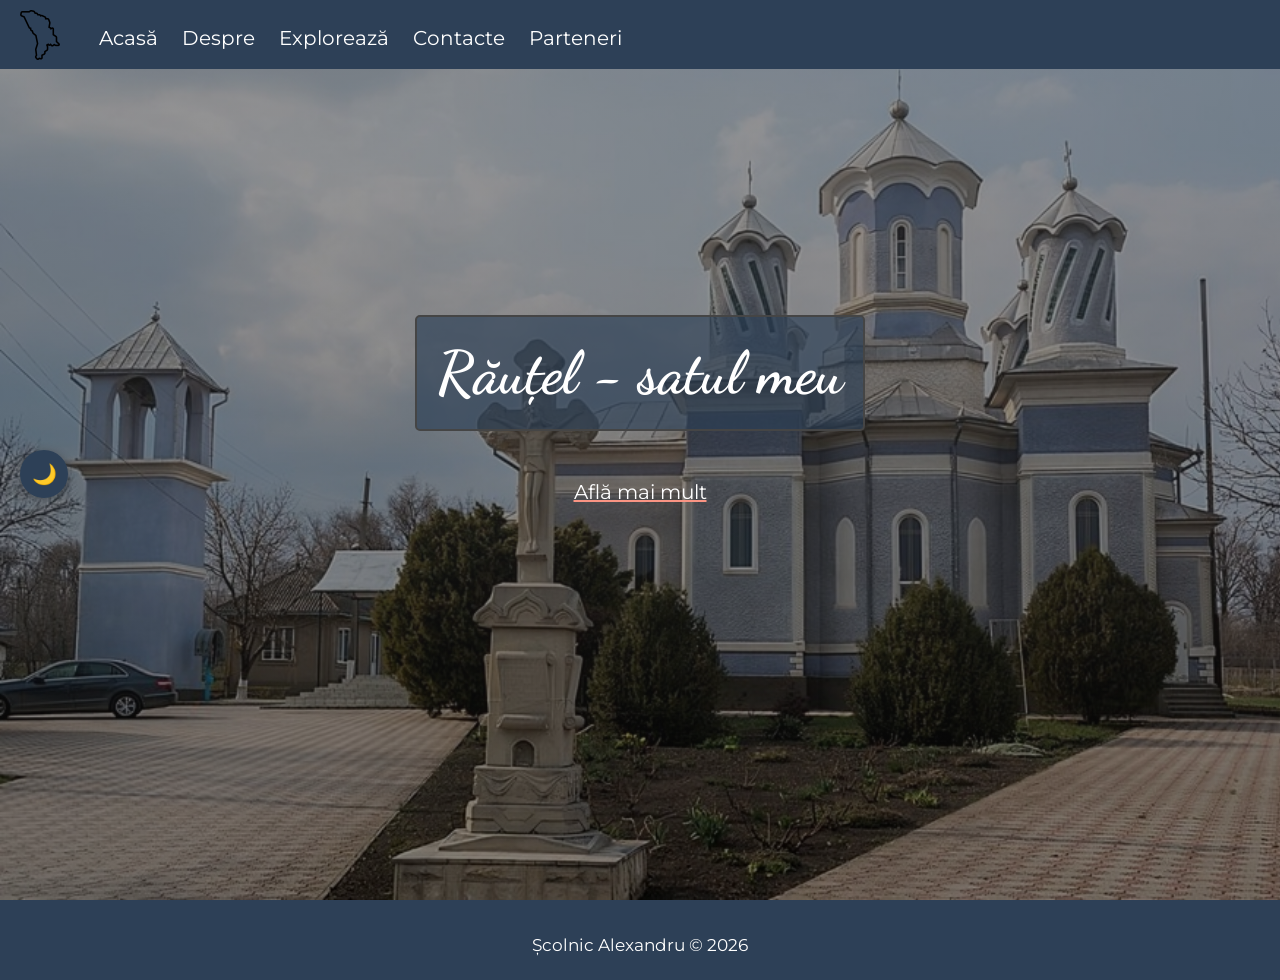
<file: index.html>
<!DOCTYPE html>
<html>
<head>
    <meta charset="UTF-8">
    <meta name="viewport" content="width=device-width, initial-scale=1.0">
    
    <link rel="stylesheet" href="css/style.css">
    <link rel="stylesheet" href="https://cdnjs.cloudflare.com/ajax/libs/font-awesome/6.1.1/css/all.min.css"/>
    <link rel="icon" href="images/favicon.png">
    <script src="js/script.js"></script>
    
    <title>Răuțel - Localitatea mea</title>
</head>
<body>
    <header>
        <img class="logo" src="images/favicon2.png">
        <navbar>
            <a href="index.html">Acasă</a>
            <a href="pages/despre.html">Despre</a>
            <a href="pages/exploreaza.html">Explorează</a>
            <a href="pages/contacte.html">Contacte</a>
            <a href="pages/parteneri.html">Parteneri</a>
        </navbar>
        <i id="hamburger" onclick="mobileMenu()" class="fa-solid fa-bars"></i>
    </header>
    <main>
        <section id="index">
            <div class="index-info">
                <h1>Răuțel - satul meu</h1>
                <br/>
                <a href="pages/despre.html" class="link-index">Află mai mult</a>
            </div>
        </section>
    </main>
    <footer>
        <span>Școlnic Alexandru © 2026</span>
    </footer>
    <button id="dark-toggle" onclick="toggleDark()">🌙</button>
</body>
</html>
</file>
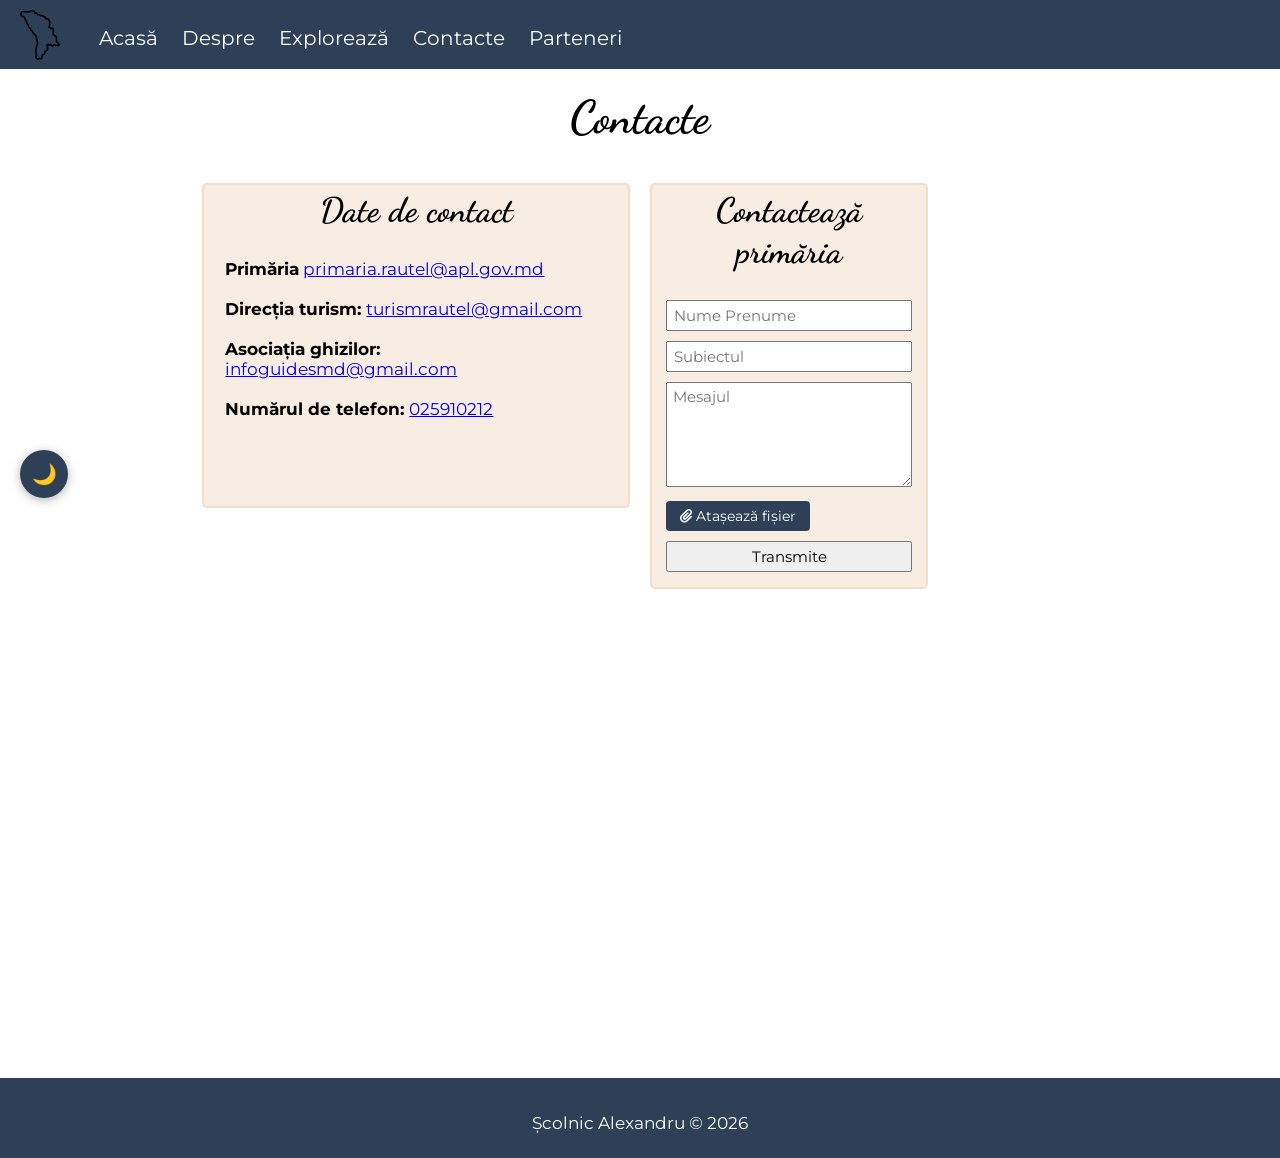
<file: pages/contacte.html>
<!DOCTYPE html>
<html>
<head>
    <meta charset="UTF-8">
    <meta name="viewport" content="width-device-width, initial-scale=1.0">
    <link rel="stylesheet" href="../css/style.css">
    <link rel="stylesheet" href="https://cdnjs.cloudflare.com/ajax/libs/font-awesome/6.1.1/css/all.min.css" />
    <link rel="icon" href="../images/favicon.png">
    <script src="../js/script.js"></script>
    <title>Răuțel - Localitatea mea</title>
</head>
<body>
    <header>
        <img class="logo" src="../images/favicon2.png">
        <navbar>
            <a href="../index.html">Acasă</a>
            <a href="despre.html">Despre</a>
            <a href="exploreaza.html">Explorează</a>
            <a href="contacte.html">Contacte</a>
            <a href="parteneri.html">Parteneri</a>
        </navbar>
        <i id="hamburger" onclick="mobileMenu()" class="fa-solid fa-bars"></i>
    </header>
    <main>
        <section>
            <h1 class="centered">Contacte</h1>
            <div class="row">
                <div class="col-50">
                    <div class="contacte">
                        <h2 class="centered">Date de contact</h2>
                        <b>Primăria</b>
                        <a href="mailto:primaria.rautel@apl.gov.md">primaria.rautel@apl.gov.md</a>
                        </br></br>
                        <b>Direcția turism: </b>
                        <a href="mailto:turismrautel@gmail.com">turismrautel@gmail.com</a>
                        </br></br>
                        <b>Asociația ghizilor: </b>
                        <a href="mailto:infoguidesro@gmail.com">infoguidesmd@gmail.com</a>
                        </br></br>
                        <b>Numărul de telefon: </b>
                        <a href="tel:025910212">025910212</a>
                        </br>
                    </div>
                </div>
                <div class="col-33">
                    <div class="cform">
                        <h2 class="centered">Contactează primăria</h2>
                        <input type="text" id="cf-nume" placeholder="Nume Prenume">
                        <input type="text" id="cf-subiect" placeholder="Subiectul">
                        <textarea id="cf-mesaj" rows="5" placeholder="Mesajul"></textarea>

                        <!-- Atașare fișiere -->
                        <div style="margin-bottom: 10px;">
                            <label id="cf-file-label" onclick="document.getElementById('cf-fisier').click()"
                                style="display:inline-block; padding: 6px 14px; background:#2d4057; color:white;
                                border-radius:4px; cursor:pointer; font-size:14px;">
                                <i class="fa-solid fa-paperclip"></i> Atașează fișier
                            </label>
                            <input type="file" id="cf-fisier" style="display:none"
                                onchange="document.getElementById('cf-file-label').innerHTML =
                                '<i class=\'fa-solid fa-check\'></i> ' + this.files[0].name">
                        </div>

                        <input type="button" value="Transmite" onclick="trimiteEmail()" style="cursor:pointer;">
                    </div>
                </div>
            </div>
            <br/>
            <iframe class="harta"
                src="https://www.google.com/maps/embed?pb=!1m18!1m12!1m3!1d21473.425022507352!2d27.808434683167718!3d47.71979180680502!2m3!1f0!2f0!3f0!3m2!1i1024!2i768!4f13.1!3m3!1m2!1s0x40cb5d5f59598b07%3A0xa3bf6fcdf40d4a06!2zUsSDdcWjZWwsIE1vbGRvdmE!5e0!3m2!1sen!2s!4v1775464710769!5m2!1sen!2s"
                width="600" height="450" style="border:0;" allowfullscreen="" loading="lazy"
                referrerpolicy="no-referrer-when-downgrade"></iframe>
        </section>
    </main>
    <footer>
        <span>Școlnic Alexandru © 2026</span>
    </footer>
    <button id="dark-toggle" onclick="toggleDark()">🌙</button>

    <script>
        function trimiteEmail() {
            const nume = document.getElementById('cf-nume').value.trim();
            const subiect = document.getElementById('cf-subiect').value.trim();
            const mesaj = document.getElementById('cf-mesaj').value.trim();

            if (!nume || !subiect || !mesaj) {
                alert('Te rugăm să completezi toate câmpurile.');
                return;
            }

            const dest = 'primaria.rautel@apl.gov.md';
            const sub = encodeURIComponent(subiect + ' - ' + nume);
            const body = encodeURIComponent('Nume: ' + nume + '\n\n' + mesaj);

            window.location.href = 'mailto:' + dest + '?subject=' + sub + '&body=' + body;
        }
    </script>
</body>
</html>
</file>
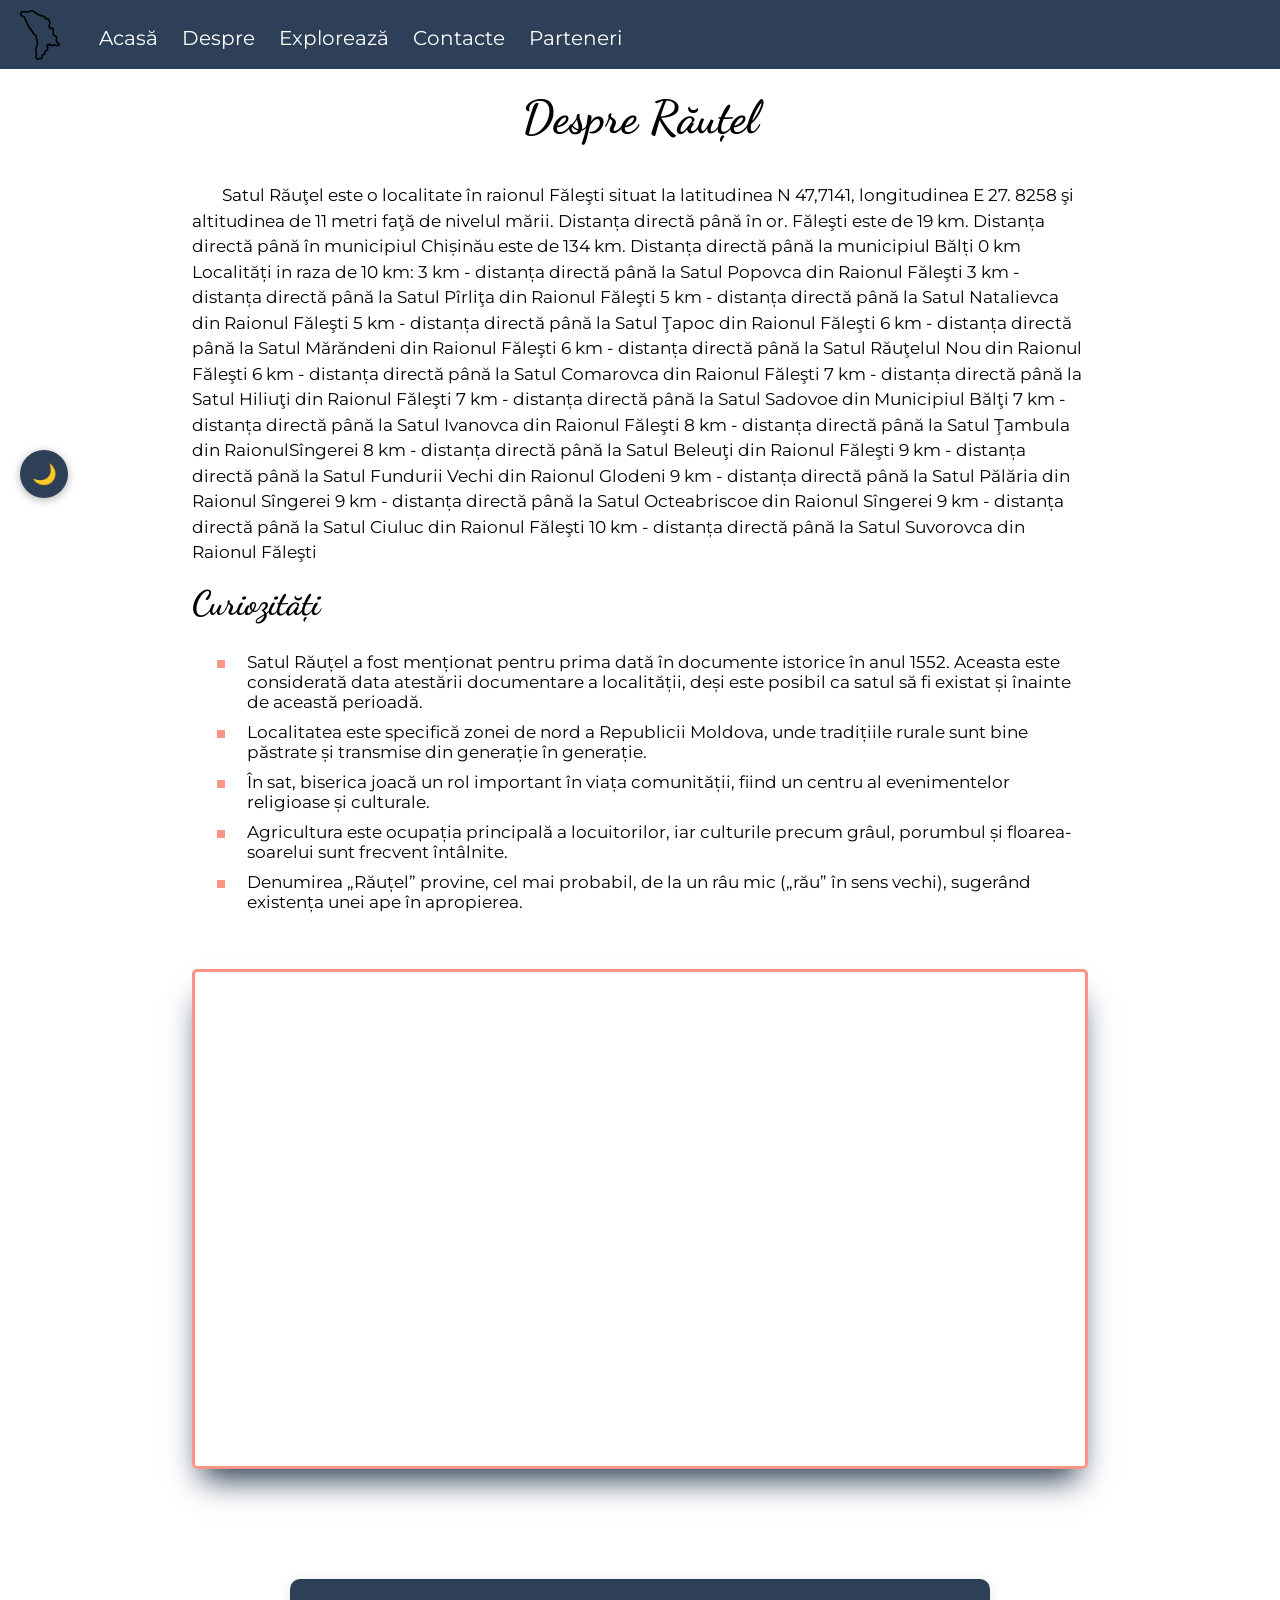
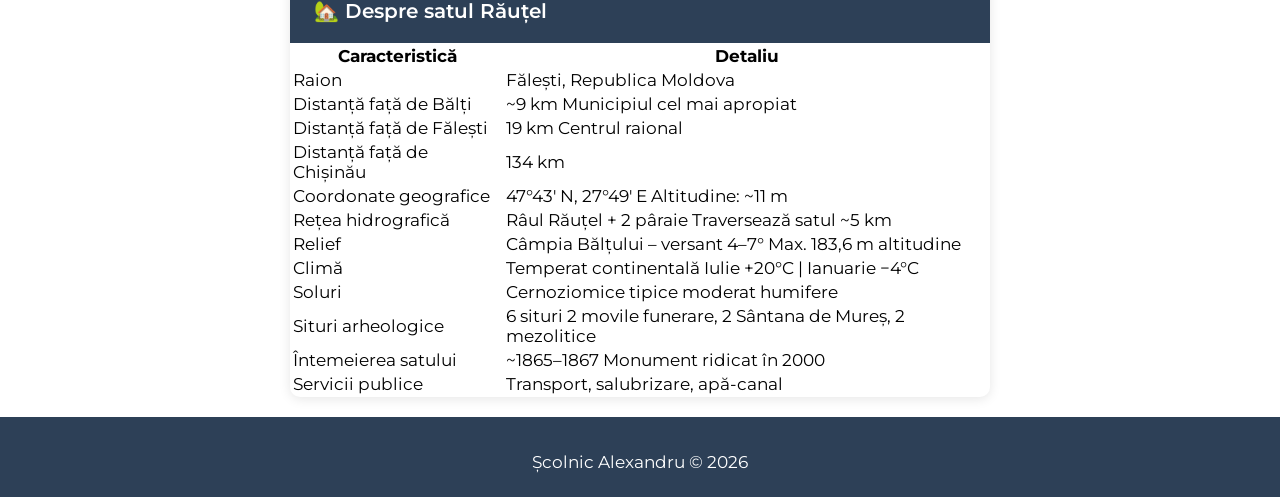
<file: pages/despre.html>
<!DOCTYPE html>
<html>

<head>
    <meta charset="UTF-8">
    <meta name="viewport" content="width-device-width, initial-scale=1.0">

    <link rel="stylesheet" href="../css/style.css">
    <link rel="stylesheet" href="https://cdnjs.cloudflare.com/ajax/libs/font-awesome/6.1.1/css/all.min.css" />
    <link rel="icon" href="../images/favicon.png">
    <script src="../js/script.js"></script>

    <title>Răuțel - Localitatea mea</title>
</head>

<body>

    <header>
        <img class="logo" src="../images/favicon2.png">
        <navbar>
            <a href="../index.html">Acasă</a>
            <a href="despre.html">Despre</a>
            <a href="exploreaza.html">Explorează</a>
            <a href="contacte.html">Contacte</a>
            <a href="parteneri.html">Parteneri</a>
        </navbar>
        <i id="hamburger" onclick="mobileMenu()" class="fa-solid fa-bars"></i>
    </header>

    <main>

        <section>

            <h1 class="centered">Despre Răuțel</h1>

            <p>
                Satul Răuţel este o localitate în raionul Făleşti situat la latitudinea N 47,7141, longitudinea E 27.
                8258 şi altitudinea de 11 metri faţă de nivelul mării. Distanța directă până în or. Făleşti este de 19
                km.
                Distanța directă până în municipiul Chișinău este de 134 km. Distanța directă până la municipiul Bălți 0
                km Localități in raza de 10 km: 3 km - distanța directă până la Satul Popovca din Raionul Făleşti 3 km -
                distanța directă până la Satul Pîrliţa din Raionul Făleşti 5 km - distanța directă până la Satul
                Natalievca din Raionul Făleşti 5 km - distanța directă până la Satul Ţapoc din Raionul Făleşti 6 km -
                distanța directă până la Satul Mărăndeni din Raionul Făleşti 6 km - distanța directă până la Satul
                Răuţelul Nou din Raionul Făleşti 6 km - distanța directă până la Satul Comarovca din Raionul Făleşti 7
                km - distanța directă până la Satul Hiliuţi din Raionul Făleşti 7 km - distanța directă până la Satul
                Sadovoe din Municipiul Bălţi 7 km - distanța directă până la Satul Ivanovca din Raionul Făleşti 8 km -
                distanța directă până la Satul Ţambula din RaionulSîngerei 8 km - distanța directă până la Satul Beleuţi
                din Raionul Făleşti 9 km - distanța directă până la Satul Fundurii Vechi din Raionul Glodeni 9 km -
                distanța directă până la Satul Pălăria din Raionul Sîngerei 9 km - distanța directă până la Satul
                Octeabriscoe din Raionul Sîngerei 9 km - distanța directă până la Satul Ciuluc din Raionul Făleşti 10 km
                - distanța directă până la Satul Suvorovca din Raionul Făleşti
            </p>

            <h2>Curiozități</h2>
            <ul>
                <li>Satul Răuțel a fost menționat pentru prima dată în documente istorice în anul 1552. Aceasta este
                    considerată data atestării documentare a localității, deși este posibil ca satul să fi existat și
                    înainte de această perioadă.</li>
                <li>Localitatea este specifică zonei de nord a Republicii Moldova, unde tradițiile rurale sunt bine
                    păstrate și transmise din generație în generație.</li>
                <li>În sat, biserica joacă un rol important în viața comunității, fiind un centru al evenimentelor
                    religioase și culturale.</li>
                <li>Agricultura este ocupația principală a locuitorilor, iar culturile precum grâul, porumbul și
                    floarea-soarelui sunt frecvent întâlnite.</li>
                <li>Denumirea „Răuțel” provine, cel mai probabil, de la un râu mic („rău” în sens vechi), sugerând
                    existența unei ape în apropierea.</li>
            </ul>
            <br>
            <br>

            <iframe class="yt-frame" src="https://www.youtube.com/embed/XSi7QdWYUIA?si=EerQ-EJlQooc0Df7"
    title="YouTube video player" frameborder="0"
    allow="accelerometer; autoplay; clipboard-write; encrypted-media; gyroscope; picture-in-picture; web-share"
    referrerpolicy="strict-origin-when-cross-origin" allowfullscreen>
</iframe>
        </section>

      <section class="table-section">
            <div class="table-wrapper">
                <h2>🏡 Despre satul Răuțel</h2>
                <table class="info-table">
                    <thead>
                        <tr>
                            <th>Caracteristică</th>
                            <th>Detaliu</th>
                        </tr>
                    </thead>
                    <tbody>
                        <tr>
                            <td>Raion</td>
                            <td>Fălești, Republica Moldova</td>
                        </tr>
                        <tr>
                            <td>Distanță față de Bălți</td>
                            <td>~9 km <span class="note">Municipiul cel mai apropiat</span></td>
                        </tr>
                        <tr>
                            <td>Distanță față de Fălești</td>
                            <td>19 km <span class="note">Centrul raional</span></td>
                        </tr>
                        <tr>
                            <td>Distanță față de Chișinău</td>
                            <td>134 km</td>
                        </tr>
                        <tr>
                            <td>Coordonate geografice</td>
                            <td>47°43′ N, 27°49′ E <span class="note">Altitudine: ~11 m</span></td>
                        </tr>
                        <tr>
                            <td>Rețea hidrografică</td>
                            <td>Râul Răuțel + 2 pâraie <span class="note">Traversează satul ~5 km</span></td>
                        </tr>
                        <tr>
                            <td>Relief</td>
                            <td>Câmpia Bălțului – versant 4–7° <span class="note">Max. 183,6 m altitudine</span></td>
                        </tr>
                        <tr>
                            <td>Climă</td>
                            <td>Temperat continentală <span class="note">Iulie +20°C | Ianuarie −4°C</span></td>
                        </tr>
                        <tr>
                            <td>Soluri</td>
                            <td>Cernoziomice tipice moderat humifere</td>
                        </tr>
                        <tr>
                            <td>Situri arheologice</td>
                            <td>6 situri <span class="note">2 movile funerare, 2 Sântana de Mureș, 2 mezolitice</span></td>
                        </tr>
                        <tr>
                            <td>Întemeierea satului</td>
                            <td>~1865–1867 <span class="note">Monument ridicat în 2000</span></td>
                        </tr>
                        <tr>
                            <td>Servicii publice</td>
                            <td>Transport, salubrizare, apă-canal</td>
                        </tr>
                    </tbody>
                </table>
            </div>
        </section>

    </main>

    <footer>
        <span>Școlnic Alexandru © 2026</span>
    </footer>
<button id="dark-toggle" onclick="toggleDark()">🌙</button>
</body>

</html>
</file>
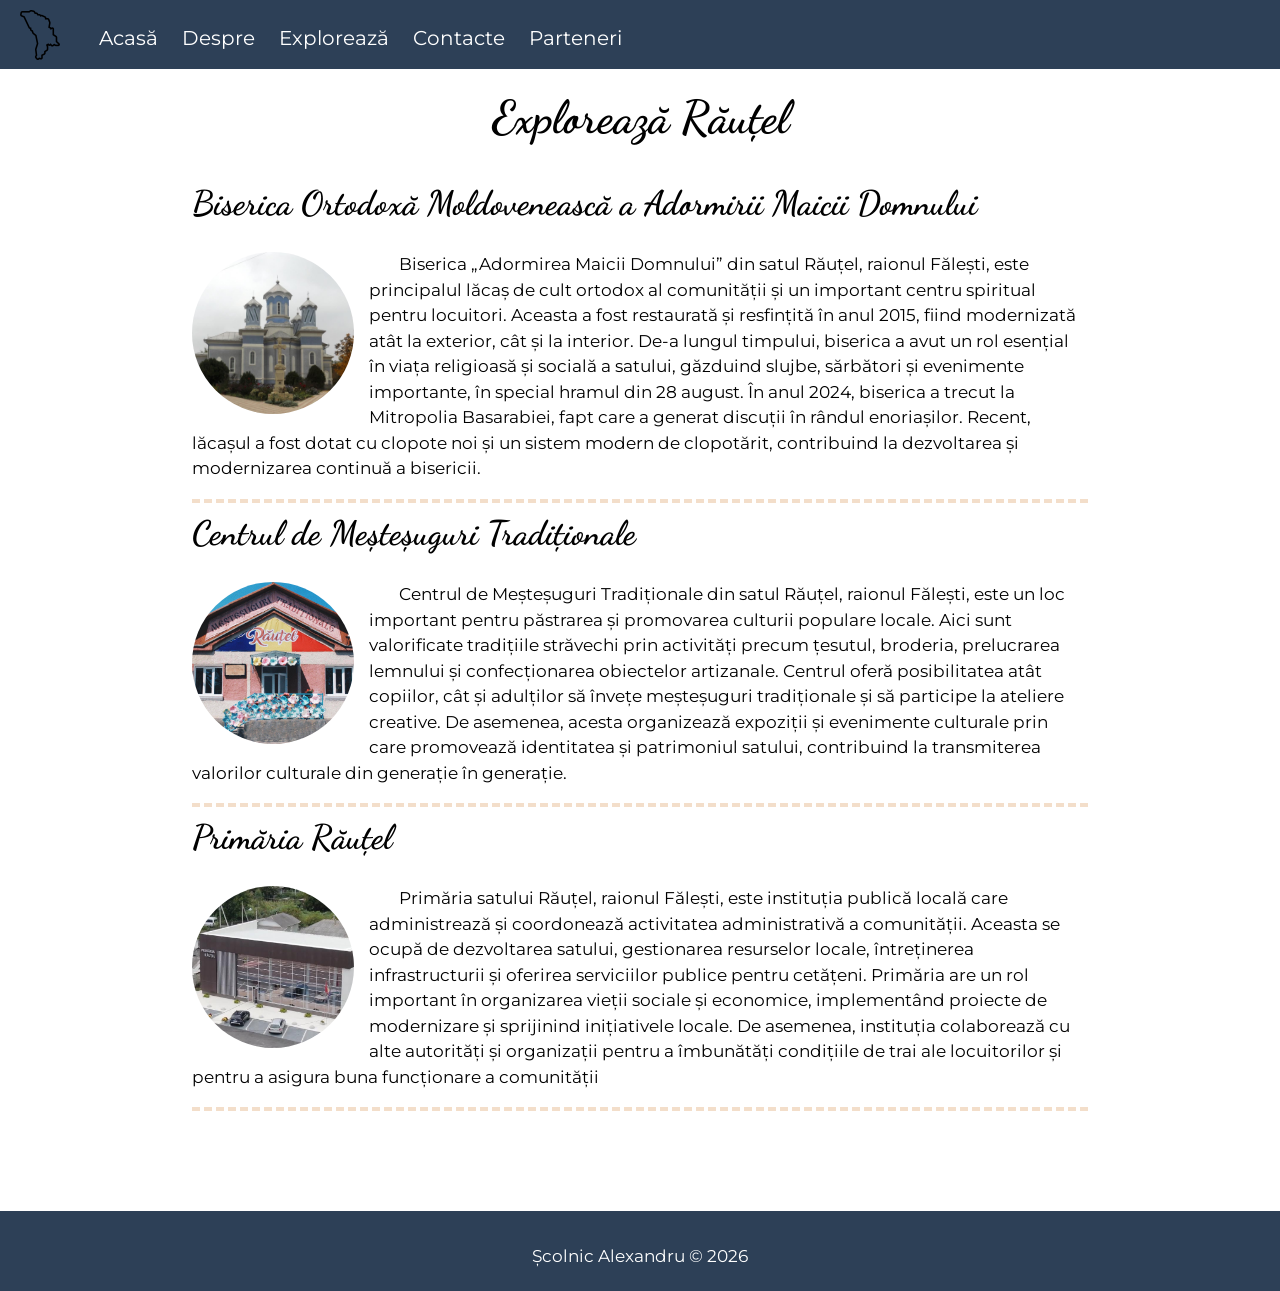
<file: pages/exploreaza.html>
<!DOCTYPE html>
<html>

<head>
    <meta charset="UTF-8">
    <meta name="viewport" content="width-device-width, initial-scale=1.0">

    <link rel="stylesheet" href="../css/style.css">
    <link rel="stylesheet" href="https://cdnjs.cloudflare.com/ajax/libs/font-awesome/6.1.1/css/all.min.css" />
    <link rel="icon" href="../images/favicon.png">
    <script src="../js/script.js"></script>

    <title>Răuțel - Localitatea mea</title>
</head>

<body>

    <header>
        <img class="logo" src="../images/favicon2.png">
        <navbar>
            <a href="../index.html">Acasă</a>
            <a href="despre.html">Despre</a>
            <a href="exploreaza.html">Explorează</a>
            <a href="contacte.html">Contacte</a>
            <a href="parteneri.html">Parteneri</a>
        </navbar>
        <i id="hamburger" onclick="mobileMenu()" class="fa-solid fa-bars"></i>
        </header>

    <main>

        <section>
            <h1 class="centered">Explorează Răuțel</h1>

            <div class="loc">
                <h2>Biserica Ortodoxă Moldovenească a Adormirii Maicii Domnului</h2>
                <img src="../images/biserica.jpg">
                <p>
                    Biserica „Adormirea Maicii Domnului” din satul Răuțel, raionul Fălești, este principalul lăcaș de
                    cult ortodox al comunității și un important centru spiritual pentru locuitori. Aceasta a fost
                    restaurată și resfințită în anul 2015, fiind modernizată atât la exterior, cât și la interior. De-a
                    lungul timpului, biserica a avut un rol esențial în viața religioasă și socială a satului, găzduind
                    slujbe, sărbători și evenimente importante, în special hramul din 28 august. În anul 2024, biserica
                    a trecut la Mitropolia Basarabiei, fapt care a generat discuții în rândul enoriașilor. Recent,
                    lăcașul a fost dotat cu clopote noi și un sistem modern de clopotărit, contribuind la dezvoltarea și
                    modernizarea continuă a bisericii.
                </p>
            </div>
            <div class="loc">
                <h2>Centrul de Meșteșuguri Tradiționale</h2>
                <img src="../images/mestesug.jpg">
                <p>
                    Centrul de Meșteșuguri Tradiționale din satul Răuțel, raionul Fălești, este un loc important pentru
                    păstrarea și promovarea culturii populare locale. Aici sunt valorificate tradițiile străvechi prin
                    activități precum țesutul, broderia, prelucrarea lemnului și confecționarea obiectelor artizanale.
                    Centrul oferă posibilitatea atât copiilor, cât și adulților să învețe meșteșuguri tradiționale și să
                    participe la ateliere creative. De asemenea, acesta organizează expoziții și evenimente culturale
                    prin care promovează identitatea și patrimoniul satului, contribuind la transmiterea valorilor
                    culturale din generație în generație.
                </p>
            </div>
            <div class="loc">
                <h2>Primăria Răuțel</h2>
                <img src="../images/primarie.jpg">
                <p>
                    Primăria satului Răuțel, raionul Fălești, este instituția publică locală care administrează și
                    coordonează activitatea administrativă a comunității. Aceasta se ocupă de dezvoltarea satului,
                    gestionarea resurselor locale, întreținerea infrastructurii și oferirea serviciilor publice pentru
                    cetățeni. Primăria are un rol important în organizarea vieții sociale și economice, implementând
                    proiecte de modernizare și sprijinind inițiativele locale. De asemenea, instituția colaborează cu
                    alte autorități și organizații pentru a îmbunătăți condițiile de trai ale locuitorilor și pentru a
                    asigura buna funcționare a comunității
                </p>
            </div>
        </section>


    </main>

    <footer>
        <span>Școlnic Alexandru © 2026</span>
    </footer>

</body>

</html>
</file>
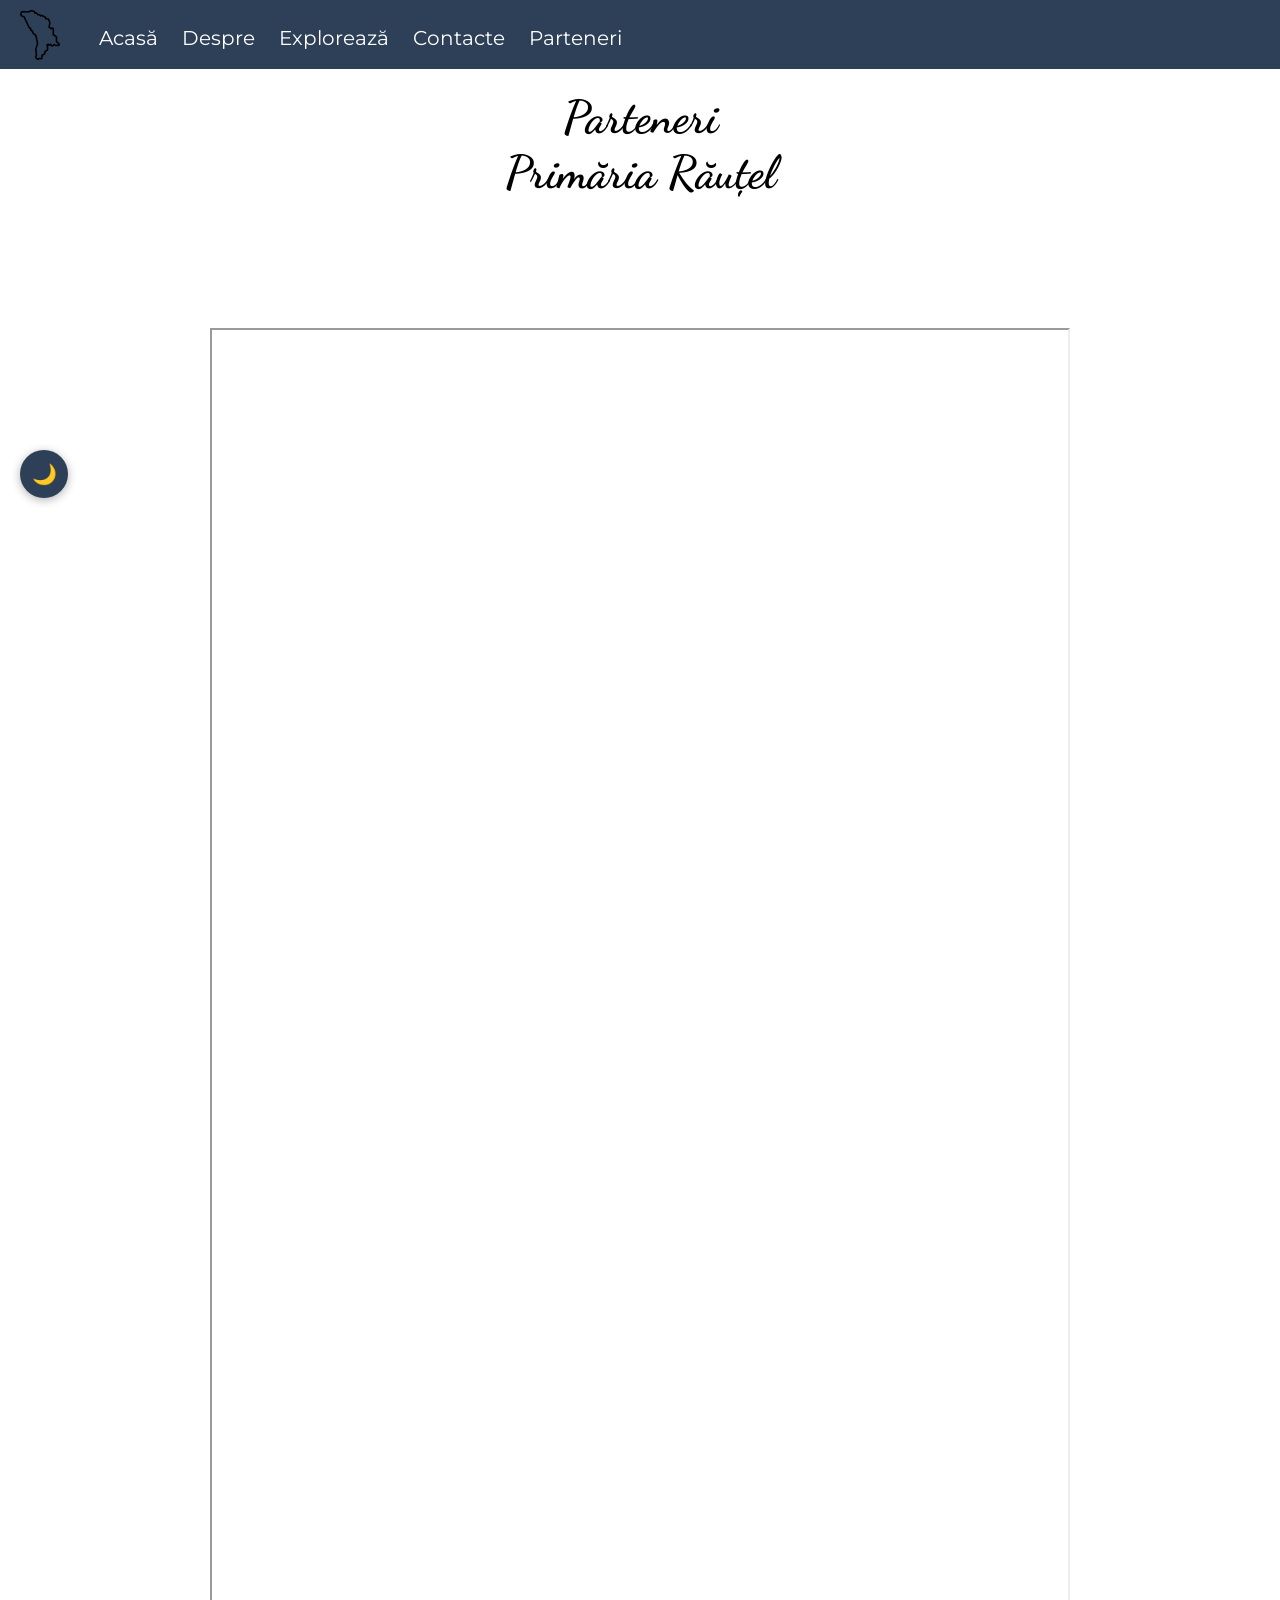
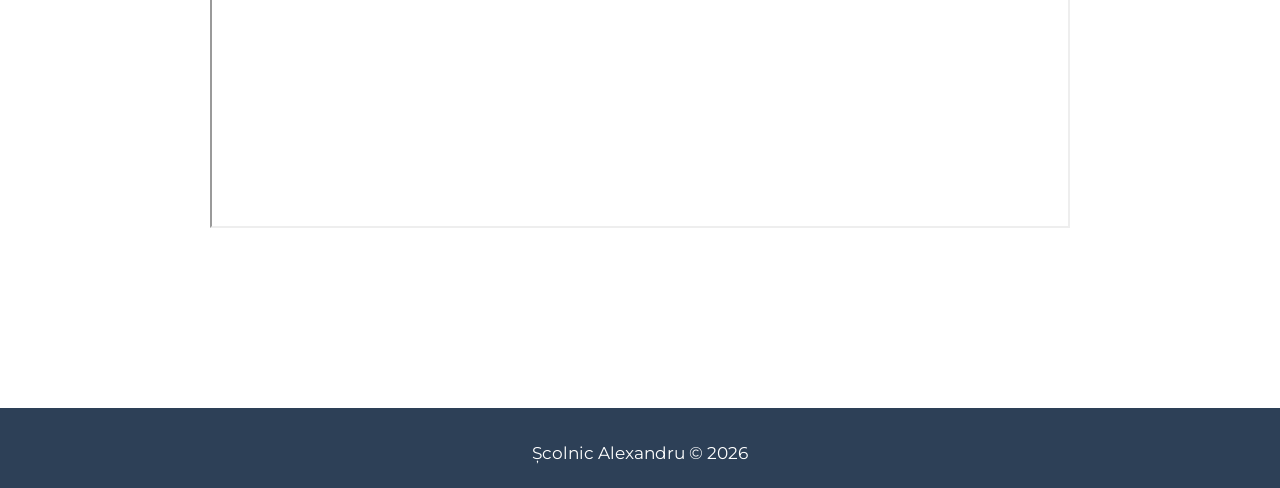
<file: pages/parteneri.html>
<!DOCTYPE html>
<html>
<head>
    <meta charset="UTF-8">
   <meta name="viewport" content="width-device-width, initial-scale=1.0">
   
   <link rel="stylesheet" href="../css/style.css">
   <link rel="stylesheet" href="https://cdnjs.cloudflare.com/ajax/libs/font-awesome/6.1.1/css/all.min.css"/>
   <link rel="icon" href="../images/favicon.png">
   <script src="../js/script.js"></script>
   
   <title>Răuțel - Localitatea mea</title>
</head>
<body>

    <header>
        <img class="logo" src="../images/favicon2.png">
        <navbar>
<a href="../index.html">Acasă</a>
<a href="despre.html">Despre</a>
<a href="exploreaza.html">Explorează</a>
<a href="contacte.html">Contacte</a>
<a href="parteneri.html">Parteneri</a>
        </navbar>
        <i id="hamburger" onclick="mobileMenu()" class="fa-solid fa-bars"></i>
    </header>

    <main>

        <section>
            <h1 class="centered">Parteneri <br>
            Primăria Răuțel</h1>
             <section class="iframe-section">
        <iframe src="https://www.primaria-rautel.md" class="iframe-container">
        </iframe>
    </section>
    </iframe>
    </main>

</section>
</section>
    <footer>
        <span>Școlnic Alexandru © 2026</span>
    </footer>
<button id="dark-toggle" onclick="toggleDark()">🌙</button>
</body>
</html>
</file>
<file: css/style.css>
@import url('https://fonts.googleapis.com/css2?family=Dancing+Script:wght@400..700&family=Montserrat:ital,wght@0,100..900;1,100..900&family=Playfair+Display:ital,wght@0,400..900;1,400..900&display=swap');

* {
    box-sizing: border-box;
}
body {
    margin: 0;
    font-family: 'Montserrat', sans-serif;
    font-size: 17px;
}

main {
    min-height: 100vh;
}

header {
    background: #2d4057;
    position: fixed;
    width: 100%;
    top: 0;
    padding: 10px 15px 5px 15px;
}

/* ===== SLIDER ===== */

.slider {
    position: relative;
    width: 80%;
    max-width: 800px;
    margin: 30px auto 0 auto;
    border-radius: 10px;
    overflow: hidden;
    box-shadow: 0 4px 20px rgba(0,0,0,0.4);
}

.slider-track {
    display: flex;
    transition: transform 0.6s ease;
}

.slide {
    min-width: 100%;
    height: 420px;
    object-fit: cover;
    display: block;
}

.slider-btn {
    position: absolute;
    top: 50%;
    transform: translateY(-50%);
    background: rgba(45, 64, 87, 0.75);
    color: white;
    border: none;
    border-radius: 50%;
    width: 44px;
    height: 44px;
    font-size: 18px;
    cursor: pointer;
    z-index: 10;
    transition: background 0.3s ease;
}

.slider-btn:hover {
    background: rgba(45, 64, 87, 1);
}

.slider-btn.left  { left: 12px; }
.slider-btn.right { right: 12px; }

.slider-dots {
    position: absolute;
    bottom: 12px;
    width: 100%;
    text-align: center;
}

.dot {
    display: inline-block;
    width: 10px;
    height: 10px;
    margin: 0 4px;
    background: rgba(255,255,255,0.5);
    border-radius: 50%;
    cursor: pointer;
    transition: background 0.3s ease;
}

.dot.active {
    background: white;
}

navbar {
    margin-left: 30px;
    margin-bottom: 10px;
    display: inline-block;
    overflow: auto;
}

navbar a {
    color: white;
    text-decoration: none;
    margin-right: 20px;
    font-size: 20px;
}

navbar a:hover {
    color: #131b31;
    text-decoration: underline 1px;
}

/* ===== DARK MODE ===== */

body {
    transition: background-color 0.3s ease, color 0.3s ease;
}

body.dark {
    background-color: #1a1a2e;
    color: #e0e0e0;
}

body.dark header {
    background: #0f0f1a;
}

body.dark footer {
    background: #0f0f1a;
}

body.dark .table-wrapper {
    background: #1e2a3a;
    box-shadow: 0 2px 12px rgba(0,0,0,0.4);
}

body.dark .table-wrapper h2 {
    background-color: #0f1e2e !important;
}

body.dark .info-table thead tr {
    background-color: #1a2535 !important;
}

body.dark .info-table th {
    color: #90b4d4 !important;
    background-color: #1a2535 !important;
    border-bottom: 2px solid #2d4057 !important;
}

body.dark .info-table td {
    color: #d0d0d0 !important;
    border-bottom: 1px solid #2a3a4a !important;
}

body.dark .info-table tr:hover td {
    background-color: #1e3048 !important;
}

body.dark .info-table td:first-child {
    color: #90b4d4 !important;
}

body.dark .note {
    color: #8899aa !important;
}

/* Butonul dark mode */
#dark-toggle {
    position: fixed;
    top: 50%;
    left: 20px;
    z-index: 9999;
    background: #2d4057;
    color: white;
    border: none;
    border-radius: 50%;
    width: 48px;
    height: 48px;
    font-size: 20px;
    cursor: pointer;
    box-shadow: 0 2px 10px rgba(0,0,0,0.3);
    transition: background 0.3s ease;
}

#dark-toggle:hover {
    background: #1a2535;
}

.yt-frame {
    width: 100%;
    height: 56vw;
    max-height: 500px;
    border: 3px solid #fa9483;
    border-radius: 5px;
    box-shadow: rgb(38, 57, 77) 0px 20px 30px -10px;
    display: block;
}


/* ===== TABEL ===== */

.table-section {
    padding: 20px 5% !important; /*in loc the 50px */
}

.table-wrapper {
    max-width: 700px;
    width: 100%;
    margin: 0 auto;
    background: #fff;
    border-radius: 10px;
    box-shadow: 0 2px 12px rgba(0, 0, 0, 0.1);
    overflow: hidden;
}

.table-wrapper h2 {
    background-color: #2d4057 !important;
    color: #fff !important;
    margin: 0 !important;
    padding: 20px 24px !important;
    font-size: 20px !important;
    font-weight: 600 !important;
    font-family: 'Montserrat', sans-serif !important;
    text-align: left !important;
}

footer {
    min-height: 80px;
    background: #2d4057;
    text-align: center;
    color: white;
    padding-top: 35px;
}

p {
    line-height: 150%;
    text-indent: 30px;
}

li {
    margin-top: 10px;
    padding-left: 15px;
    list-style-image: linear-gradient(#fa9483, #fa9483);
}

h1, h2, h3, h4, h5, h6 {
    margin-top: 0;
    font-family: 'Dancing Script', cursive;

}
h1 {
    font-size: 270%;
}
h2 {
    font-size: 200%;
}
section {
    padding: 90px 15%;
}

.logo {
    height: 50px;
}

#index {
    background:  linear-gradient(#4343438b, #00000072), url('../images/index.jpeg');
    background-size:cover;
      min-height: 100vh;
}

.index-info {
margin-top: 25vh;
text-align: center;
}

.index-info h1 {
    font-size: 350%;
    color: white;
    border: 2px solid rgb(69, 69, 69);
    display: inline-block;
    padding: 20px;
    border-radius: 5px;
    background-color: #2d4057a9
}

.link-index {
    color: white;
    text-decoration: underline #fa9483;
    font-size: 20px;
}

.link-index:hover {
    color: #f3deca;
}

.centered {
    text-align: center;
}

.vframe {
    width: 100%;
    max-width: 100%;
    border: 3px solid #fa9483;
    border-radius: 5px;
    box-shadow: rgb(38, 57, 77) 0px 20px 30px -10px;
    overflow: hidden;
    line-height: 0;
}

.vframe video {
    width: 100%;
    height: auto;
    display: block;
}

.loc {
overflow: auto;
border-bottom: 4px #f3deca dashed;
margin-bottom: 10px;
}


.loc img {
    height: 18vh;
    width: 18vh;
    object-fit: cover;
    border-radius: 50%;
    float: left;
    margin-right: 15px;
    margin-bottom: 15px;
}

.harta {
    width: 100%;
    height: 40vh;
    border-radius: 5px;
}

.row {
overflow: auto;
}

[class^="col-"] {
    float: left;
    padding: 0px 10px;
}

.col-50 {
    width: 50%;
}

.col-33 {
    width: 33.3%;
}

.col-25 {
    width: 25%;
}

.iframe-container {
    display: block;
    width: 100%;
    padding-top: 20px;
    height: 1500px;
}

.iframe-section {
    padding: 90px 2%;
}

.iframe-box {
    margin-top: 5px;
    width: 500px;
    height: 1500px;
    border: none;
}

.contacte, .cform {
   border: 2px solid #f3deca;
   border-radius: 5px;
   background-color: #f3deca8b;
   padding: 5px 5%;
   min-height: 325px;
   height: auto;
   margin-bottom: 15px;
}

.cform input, .cform textarea {
    width: 100%;
    font-size: 15px;
    font-family: inherit;
    margin-bottom: 10px;
    padding: 4px 6px;
}

#hamburger {
    color: white;
    font-size: 28px;
    position: absolute;
    right: 22px;
    top: 24px;
    cursor: pointer;
    display: none;
}

/* media trebuie sa fie la sfarsit */

@media (max-width: 800px) {

    body {
        font-size: 16px;
    }

    section {
        padding: 90px 10px;
    }

    navbar a {
        display: none;
    } 

    .index-info h1 {
        font-size: 250%;
    }


    [class^="col-"] {
    width: 100% !important;
}

    navbar.mobile a {
        display: block;
        text-align: center;
        margin-top: 12px;
    }


    navbar {
        display: block;
    }

    #hamburger {
        display: block;
    }
}
</file>
